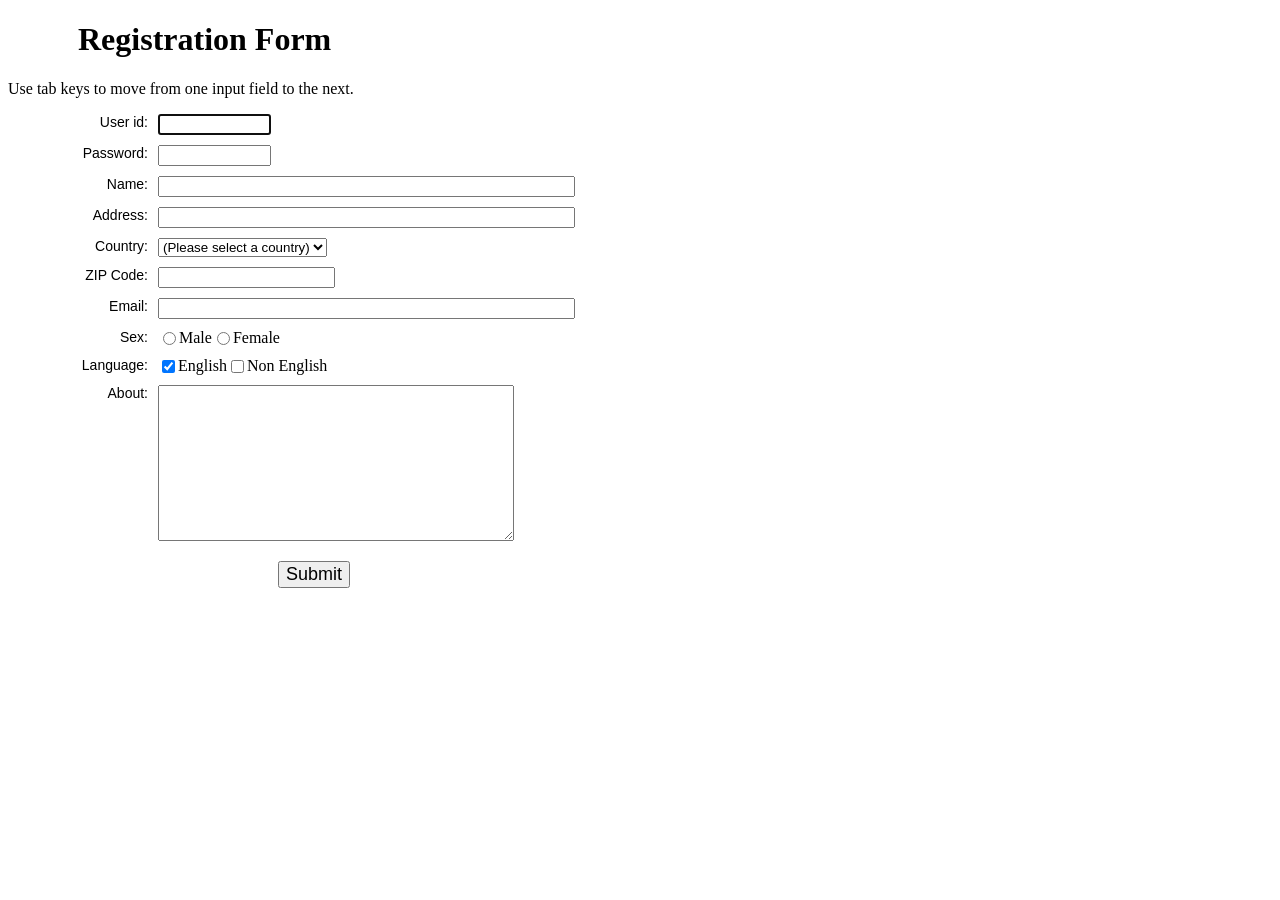
<file: fullStack/js/form-validation/index.html>
<!DOCTYPE html>
<html lang="en">

<head>
    <meta charset="utf-8">
    <title>JavaScript Form Validation using a sample registration form</title>
    <meta name="keywords" content="example, JavaScript Form Validation, Sample registration form" />
    <meta name="description" content="This document is an example of JavaScript Form Validation using a sample registration form. " />
    <link rel='stylesheet' href='js-form-validation.css' type='text/css' />
    <script src="sample-registration-form-validation.js"></script>
</head>

<body onload="document.registration.userid.focus();">
    <h1>Registration Form</h1> Use tab keys to move from one input field to the next.
    <form name='registration' onSubmit="return formValidation();">
        <ul>
            <li>
                <label for="userid">User id:</label>
            </li>
            <li>
                <input type="text" name="userid" size="12" />
            </li>
            <li>
                <label for="passid">Password:</label>
            </li>
            <li>
                <input type="password" name="passid" size="12" />
            </li>
            <li>
                <label for="username">Name:</label>
            </li>
            <li>
                <input type="text" name="username" size="50" />
            </li>
            <li>
                <label for="address">Address:</label>
            </li>
            <li>
                <input type="text" name="address" size="50" />
            </li>
            <li>
                <label for="country">Country:</label>
            </li>
            <li>
                <select name="country">
                    <option selected="" value="Default">(Please select a country)</option>
                    <option value="AF">Australia</option>
                    <option value="AL">Canada</option>
                    <option value="DZ">India</option>
                    <option value="AS">Russia</option>
                    <option value="AD">USA</option>
                </select>
            </li>
            <li>
                <label for="zip">ZIP Code:</label>
            </li>
            <li>
                <input type="text" name="zip" />
            </li>
            <li>
                <label for="email">Email:</label>
            </li>
            <li>
                <input type="text" name="email" size="50" />
            </li>
            <li>
                <label id="gender">Sex:</label>
            </li>
            <li>
                <input type="radio" name="msex" value="Male" /><span>Male</span></li>
            <li>
                <input type="radio" name="fsex" value="Female" /><span>Female</span></li>
            <li>
                <label>Language:</label>
            </li>
            <li>
                <input type="checkbox" name="en" value="en" checked /><span>English</span></li>
            <li>
                <input type="checkbox" name="nonen" value="noen" /><span>Non English</span></li>
            <li>
                <label for="desc">About:</label>
            </li>
            <li>
                <textarea name="desc" id="desc"></textarea>
            </li>
            <li>
                <input type="submit" name="submit" value="Submit" />
            </li>
        </ul>
    </form>
</body>

</html>
</file>
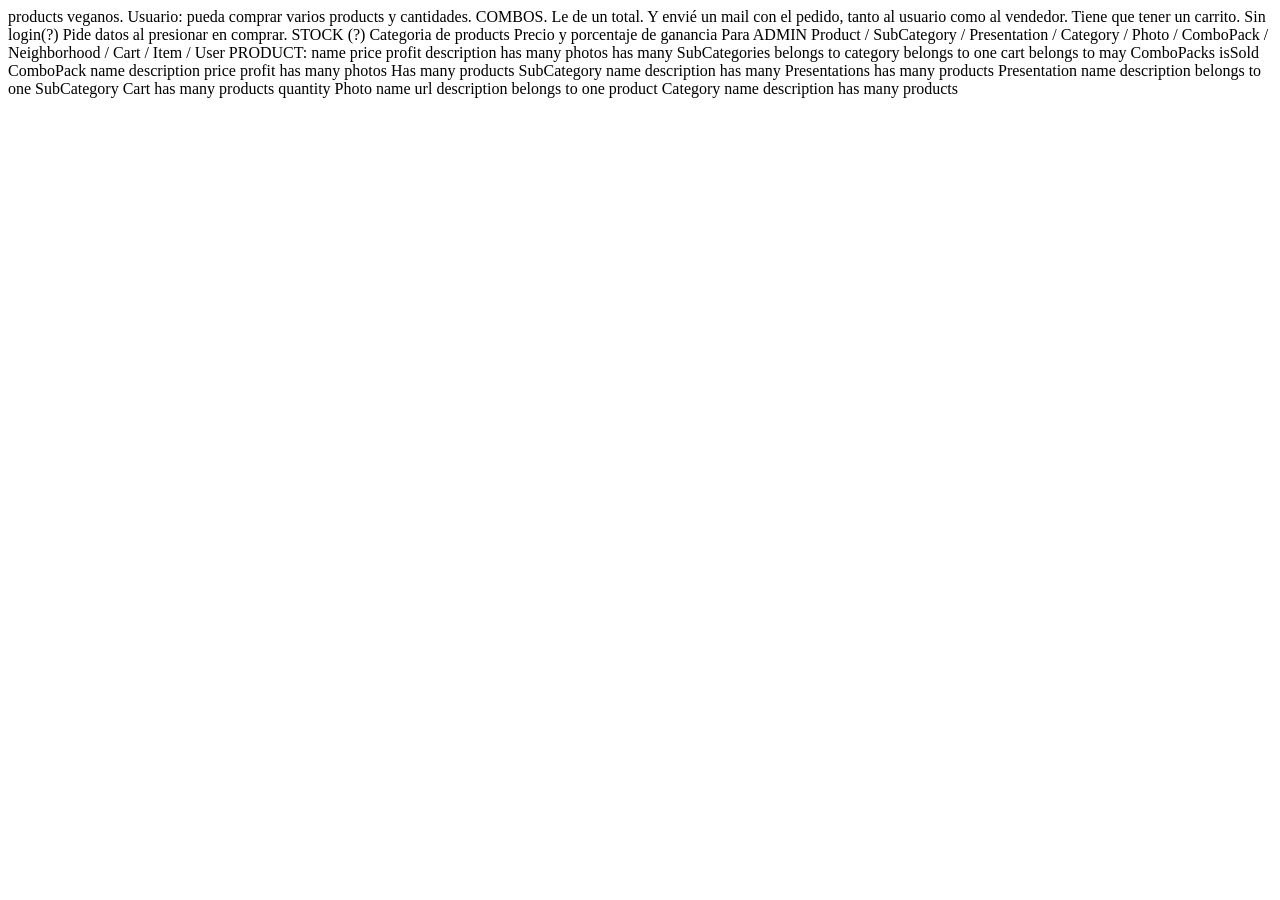
<file: victor/plan.html>
<!DOCTYPE html>
<html lang="en" dir="ltr">
  <head>
    <meta charset="utf-8">
    <title></title>
  </head>
  <body>
    products veganos.
    Usuario: pueda comprar varios products y cantidades. COMBOS. Le de un total. Y envié un mail con el pedido, tanto al usuario como al vendedor.
    Tiene que tener un carrito.
    Sin login(?)
    Pide datos al presionar en comprar.
    STOCK (?)
    Categoria de products
    Precio y porcentaje de ganancia Para ADMIN
    Product / SubCategory / Presentation / Category / Photo / ComboPack / Neighborhood / Cart / Item / User

    PRODUCT:
      name
      price
      profit
      description
      has many photos
      has many SubCategories
      belongs to category
      belongs to one cart
      belongs to may ComboPacks
      isSold
    ComboPack
      name
      description
      price
      profit
      has many photos
      Has many products
    SubCategory
      name
      description
      has many Presentations
      has many products
    Presentation
      name
      description
      belongs to one SubCategory
    Cart
      has many products
      quantity
    Photo
      name
      url
      description
      belongs to one product
    Category
      name
      description
      has many products

  </body>
</html>
</file>
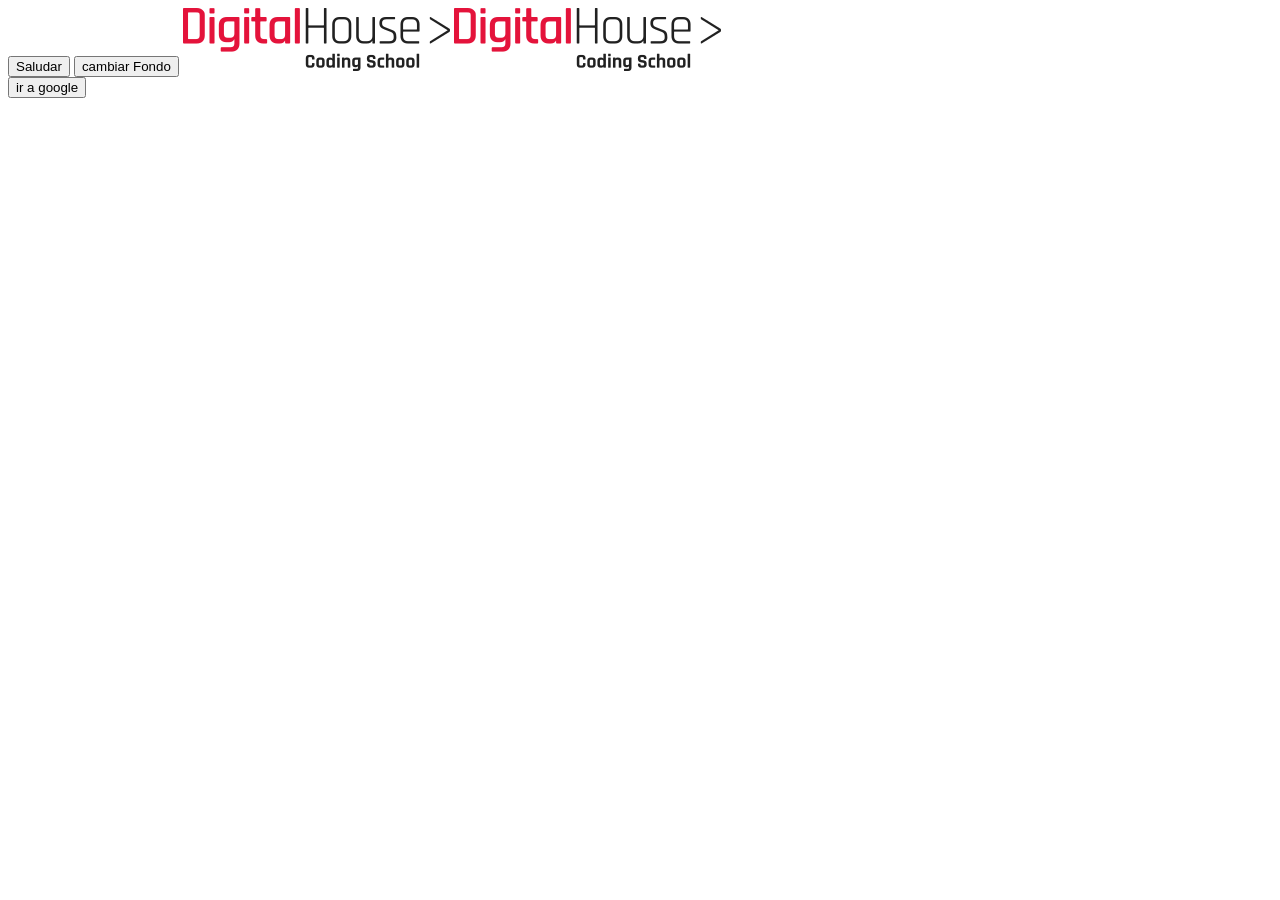
<file: fullStack/js/clase05/5.html>
<!DOCTYPE html>
<html lang="es" dir="ltr">
  <head>
    <meta charset="utf-8">
    <title></title>
  </head>
  <body id="body" >

    <button type="button" name="button">Saludar</button>
    <button type="button" name="button" id="cambiaFondo">cambiar Fondo</button>
    <img src="logo.png" alt="">
    <img src="logo.png" class="img2" alt="">
    <form id="formulario" action="http://www.google.com" method="get">
      <button type="submit" name="button">ir a google</button>
    </form>
    <script>
      var button=document.querySelector('button');
      button.addEventListener("click",function () {
      alert("hola!");
    });
      document.getElementById('cambiaFondo').onclick=function () {
        body.setAttribute('style','background-color:green');
      }
      document.querySelector('img').onmouseover=function () {
        console.log('viendo');
        console.log(event.clientX);
        console.log(event.clientY);
      }

    document.querySelector('.img2').addEventListener('click',function () {
      console.log('click');
      console.log(event.clientX);
      console.log(event.clientY);
    })

    function cambiarMiColor() {
      this.setAttribute('style','background-color:red')
    }
    document.querySelector('body').addEventListener('click',cambiarMiColor);
    document.querySelector('body').removeEventListener('click',cambiarMiColor);

      document.getElementById('formulario').addEventListener('click',function (event) {
      event.preventDefault();
      alert('aaah');
    });
    </script>
  </body>
</html>
</file>
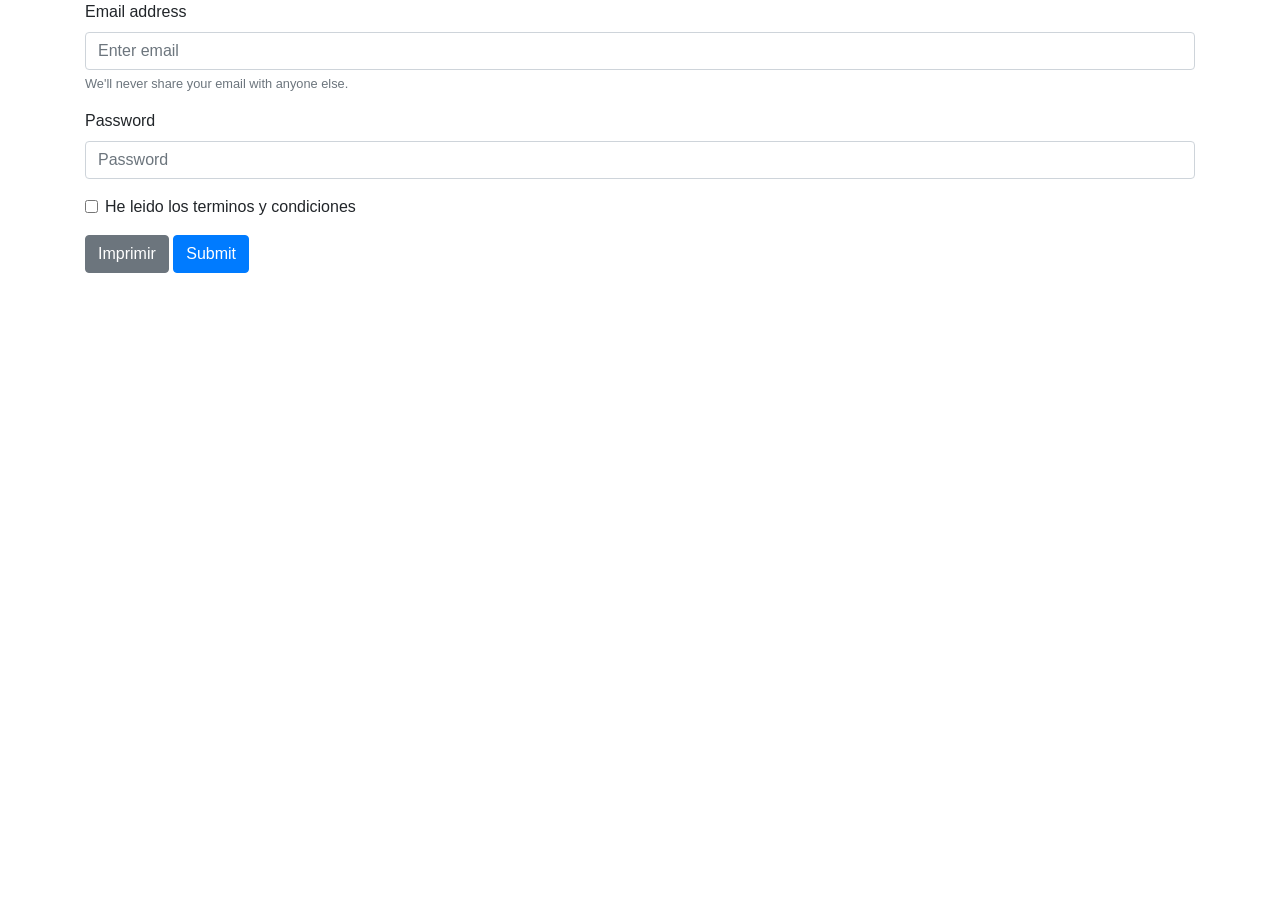
<file: fullStack/js/clase05/ejemplo bootstrap final de la clase.html>
<!doctype html>
<html lang="en">
  <head>
    <!-- Required meta tags -->
    <meta charset="utf-8">
    <meta name="viewport" content="width=device-width, initial-scale=1, shrink-to-fit=no">

    <!-- Bootstrap CSS -->
    <link rel="stylesheet" href="https://stackpath.bootstrapcdn.com/bootstrap/4.1.1/css/bootstrap.min.css" integrity="sha384-WskhaSGFgHYWDcbwN70/dfYBj47jz9qbsMId/iRN3ewGhXQFZCSftd1LZCfmhktB" crossorigin="anonymous">

    <title>Hello, world!</title>
  </head>
  <body>
    <div class="container">
      <div class="row">
        <div class="col-sm">
          <form name="signinForm">
            <div class="form-group">
              <label for="exampleInputEmail1">Email address</label>
              <input name="email" type="text" class="form-control" id="exampleInputEmail1" aria-describedby="emailHelp" placeholder="Enter email">
              <small id="emailHelp" class="form-text text-muted">We'll never share your email with anyone else.</small>
            </div>
            <div class="form-group">
              <label for="exampleInputPassword1">Password</label>
              <input name="password" type="password" class="form-control" id="exampleInputPassword1" placeholder="Password">
            </div>
            <div class="form-group form-check">
              <input name="terms" type="checkbox" class="form-check-input" id="terms">
              <label class="form-check-label" for="terms">He leido los terminos y condiciones</label>
            </div>
            <button type="button" value="imprimir" class="btn btn-secondary" onclick="imprimirFormulario()">Imprimir</button>
            <button type="submit" value="submit" class="btn btn-primary">Submit</button>
          </form>
        </div>
      </div>
    </div>

    <!-- Optional JavaScript -->
    <!-- jQuery first, then Popper.js, then Bootstrap JS -->
    <script src="https://code.jquery.com/jquery-3.3.1.slim.min.js" integrity="sha384-q8i/X+965DzO0rT7abK41JStQIAqVgRVzpbzo5smXKp4YfRvH+8abtTE1Pi6jizo" crossorigin="anonymous"></script>
    <script src="https://cdnjs.cloudflare.com/ajax/libs/popper.js/1.14.3/umd/popper.min.js" integrity="sha384-ZMP7rVo3mIykV+2+9J3UJ46jBk0WLaUAdn689aCwoqbBJiSnjAK/l8WvCWPIPm49" crossorigin="anonymous"></script>
    <script src="https://stackpath.bootstrapcdn.com/bootstrap/4.1.1/js/bootstrap.min.js" integrity="sha384-smHYKdLADwkXOn1EmN1qk/HfnUcbVRZyYmZ4qpPea6sjB/pTJ0euyQp0Mk8ck+5T" crossorigin="anonymous"></script>
    <script>
      var signinForm = document.forms.signinForm
      var regexMail = /^[a-zA-Z0-9._-]+@[a-zA-Z0-9.-]+\.[a-zA-Z]{2,6}$/;

      function imprimirFormulario() {
        for (var i = 0; i < signinForm.elements.length; i++) {
          console.log(signinForm.elements[i].value)
        }
      }

      function isEmailValid() {
        var email = signinForm.elements.email
        if (!regexMail.test(email.value)) {
          email.classList.add('is-invalid')
          alert("Email invalido")
          return false
        }
        email.classList.remove('is-invalid')
        return true
      }

      function isPasswordValid() {
        // var password = signinForm.elements.
        var { password } = signinForm.elements
        if (password.value.length === 0) {
          password.classList.add('is-invalid')
          alert('El campo password es obligatorio')
          return false
        }
        password.classList.remove('is-invalid')
        return true
      }

      function isTermsValid() {
        var { terms } = signinForm.elements
        if (!terms.checked) {
          terms.classList.add('is-invalid')
          alert('Tenes que leer los terminos y condiciones')
          return false
        }
        terms.classList.remove('is-invalid')
        return true
      }

      function isFormValid() {
        debugger
        if (!isEmailValid()) return false
        if (!isPasswordValid()) return false
        if (!isTermsValid()) return false

        return true
      }

      signinForm.onsubmit = function onsubmit(ev) {
        ev.preventDefault()

        if (!isFormValid()) {
          return
        }

        this.submit()
      }
    </script>
  </body>
</html>
</file>
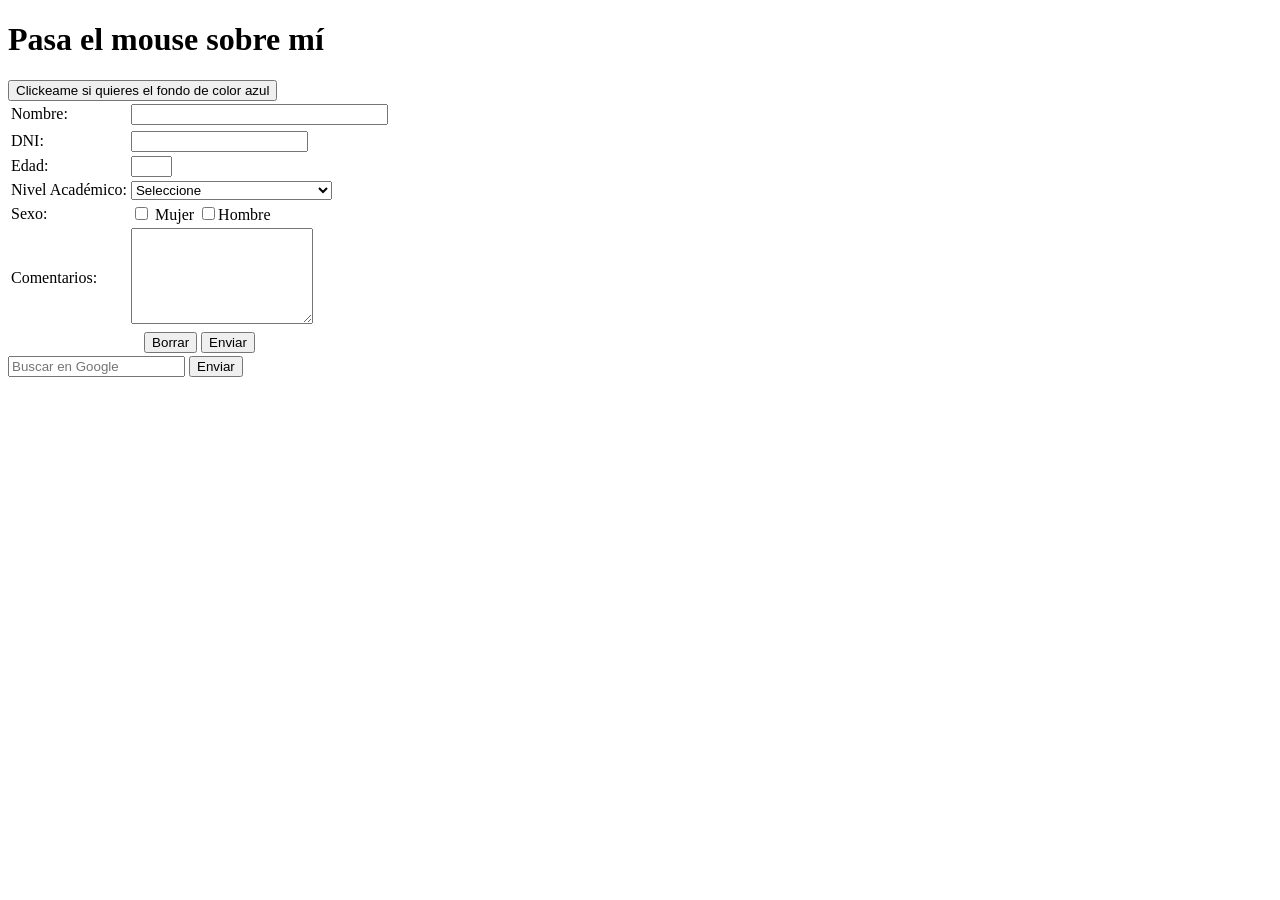
<file: fullStack/js/clase05/valida_entrada.html>
<!DOCTYPE html>
<html>
        <!–Programa muy simple para demostrar las validaciones usando Javascrip –>
        <!–MSc Angel Daniel Fuentes – Digital House –>
        <head>
        <title>Demostración sencilla de como se valida usando Javascrip</title>
            <meta charset="utf8">
        </head>
<body>

<h1 id="fondo">Pasa el mouse sobre mí</h1>


<button>Clickeame si quieres el fondo de color azul</button>

<form name="fvalida" id="formulario">
        <table>
        <tr>
        <td>Nombre: </td>
        <td><input  type="text" id = "nombre" name="nombre" size="30" maxlength="100"></td>
        </tr>
        <tr>
        <tr>
        <td>DNI: </td>
        <td><input type="text" id = "dni" name="dni"></td>
        </tr>
        <tr>
        <td>Edad: </td>
        <td><input type="text" id = "edad" name="edad" size="3" maxlength="2"></td>
        </tr>
        <tr>
        <td>Nivel Académico:</td>
        <td>
        <select id= "nivel" name="nivel">
        <option value="Elegir">Seleccione</option>
        <option value="Bachiller">Bachiller</option>
        <option value="TSU">Técnico Superior Universitario</option>
        <option value="Universitario">Universitario</option>
        <option value="Especialización">Especialización</option>
        <option value="Maestria">Maestría</option>
        <option value="Doctorado">Doctorado</option>
        <option value="Post Doctorado">Post Doctorado</option>
        </select>
        </td>
        </tr>

        <tr>
        <td>Sexo:</td>
        <td>
          <input name="sexo" id="mujer" type="checkbox" value="M">
          <label for="mujer">Mujer</label>
          <input name="sexo" type="checkbox" value="H">Hombre</input>
        </td>
        </tr>

        <tr>
        <td>Comentarios:</td>
        <td>
          <textarea name="comentarios" id="comentarios" rows="6"></textarea>
        </td>
        </tr>
        <tr>
            <td colspan='2' align="center">
              <input type="reset" value="Borrar">
              <input type="submit" value="Enviar">
            </td>
        </tr>
        </table>
        </form>

        <form action="https://www.google.com/search" method="GET">
          <input type="text" name="q" placeholder="Buscar en Google">
          <input type="submit" value="Enviar">
        </form>


<!-- Validaciones en Javascript-->
<script>

    document.getElementById("fondo").addEventListener("mouseover", mouseOver);
    document.getElementById("fondo").addEventListener("mouseout", mouseOut);
    document.fvalida.onsubmit = valida_envia_datos

    document.fvalida.elements.nivel.onchange = function () {
      alert('cambio el nivel: ' + document.fvalida.elements.nivel.value)
    }

    function mouseOver() {
        document.getElementById("fondo").style.color = "red";
    }

    function mouseOut() {
        document.getElementById("fondo").style.color = "black";
    }

//Ejecutando efecto sobre el fondo de la pantalla

    var documento = document.querySelector("body");
    var boton = document.querySelector("button");
    boton.addEventListener('click', cambiarColor);

    function cambiarColor() {
        documento.style.backgroundColor= "blue";

    }

    function valida_envia_datos(evento){
      evento.preventDefault()
      //valido el nombre
        if (document.getElementById('nombre').value.length===0){
         alert('Indique su nombre, este campo no lo puede dejar en blanco');
         document.fvalida.elements.nombre.focus();
         return 0;
        }
        var regDNI = /\d{8}/
        if (!regDNI.test(document.fvalida.dni.value)) {
          return alert("Ingrese un DNI valido de 8 caracteres")
        }
        //valido la edad. tiene que ser entero mayor que 18
        //edad = document.fvalida.edad.value;
        if (document.getElementById('formulario').elements['edad'].value==""){
         alert('Tiene que indicar su edad.');
         document.fvalida.edad.focus();
         return 0;
         }else{
           if (document.getElementById('edad').value <18){
            alert('Debe ser mayor de edad.');
            document.fvalida.edad.focus();
            return 0;
          }
        }
        //valido el Nivel Académico
        //if (document.fvalida.nivel.selectedIndex==0){
        if (document.getElementById('nivel').selectedIndex==0){
            alert('Debe seleccionar un Nivel de Estudio.');
            document.fvalida.nivel.focus();
            return 0;
        }
        if(document.getElementById("comentarios").value === "" ) {
          return alert("Ingrese un comentario");
        }

        //Aquí se simula que se estan enviando los datos del formulario
        alert('Muchas gracias por practicar y enviar estos datos');
        document.fvalida.submit();
    }
//Con la instrucción  /script> se cierra el scrip de javascript


</script>
</body>
</html>
</file>
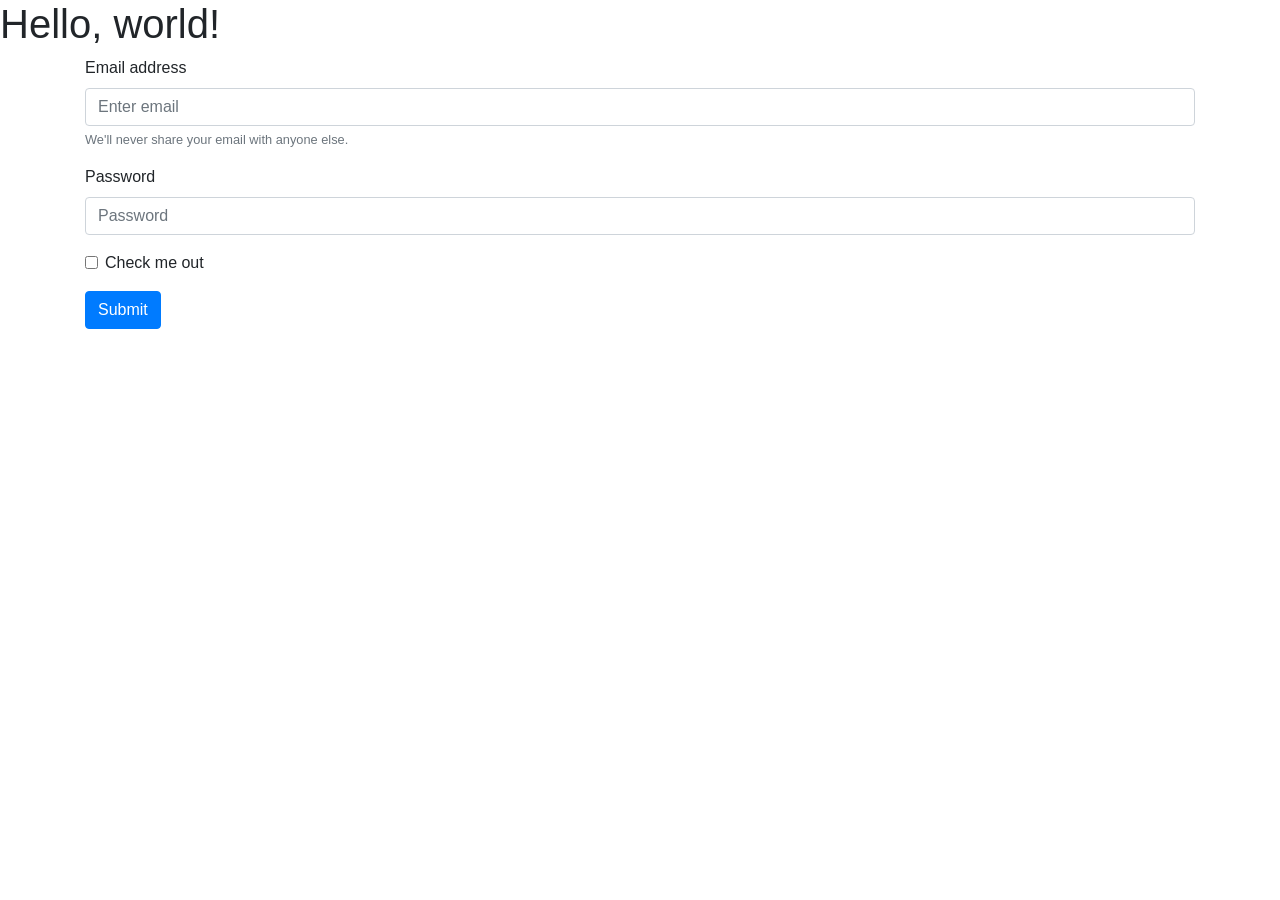
<file: fullStack/js/clase06/ej.html>
<!doctype html>
<html lang="en">
  <head>
    <!-- Required meta tags -->
    <meta charset="utf-8">
    <meta name="viewport" content="width=device-width, initial-scale=1, shrink-to-fit=no">

    <!-- Bootstrap CSS -->
    <link rel="stylesheet" href="https://stackpath.bootstrapcdn.com/bootstrap/4.1.1/css/bootstrap.min.css" integrity="sha384-WskhaSGFgHYWDcbwN70/dfYBj47jz9qbsMId/iRN3ewGhXQFZCSftd1LZCfmhktB" crossorigin="anonymous">

    <title>Hello, world!</title>
  </head>
  <body>
    <h1>Hello, world!</h1>
      <div class="container">

        <form id="idFormulario">
          <div class="form-group">
            <label for="exampleInputEmail1">Email address</label>
            <input type="email" class="form-control" id="exampleInputEmail1" aria-describedby="emailHelp" placeholder="Enter email">
            <small id="emailHelp" class="form-text text-muted">We'll never share your email with anyone else.</small>
          </div>
          <div class="form-group">
            <label for="exampleInputPassword1">Password</label>
            <input type="password" class="form-control" id="exampleInputPassword1" placeholder="Password">
          </div>
          <div class="form-group form-check">
            <input type="checkbox" class="form-check-input" id="exampleCheck1">
            <label class="form-check-label" for="exampleCheck1">Check me out</label>
          </div>
          <button type="submit" class="btn btn-primary">Submit</button>
        </form>

      </div>
    <!-- Optional JavaScript -->
    <!-- jQuery first, then Popper.js, then Bootstrap JS -->
    <script src="https://code.jquery.com/jquery-3.3.1.slim.min.js" integrity="sha384-q8i/X+965DzO0rT7abK41JStQIAqVgRVzpbzo5smXKp4YfRvH+8abtTE1Pi6jizo" crossorigin="anonymous"></script>
    <script src="https://cdnjs.cloudflare.com/ajax/libs/popper.js/1.14.3/umd/popper.min.js" integrity="sha384-ZMP7rVo3mIykV+2+9J3UJ46jBk0WLaUAdn689aCwoqbBJiSnjAK/l8WvCWPIPm49" crossorigin="anonymous"></script>
    <script src="https://stackpath.bootstrapcdn.com/bootstrap/4.1.1/js/bootstrap.min.js" integrity="sha384-smHYKdLADwkXOn1EmN1qk/HfnUcbVRZyYmZ4qpPea6sjB/pTJ0euyQp0Mk8ck+5T" crossorigin="anonymous"></script>
  </body>
  <script>
    var form = document.getElementById(idFormulario);
    
  </script>
</html>
</file>
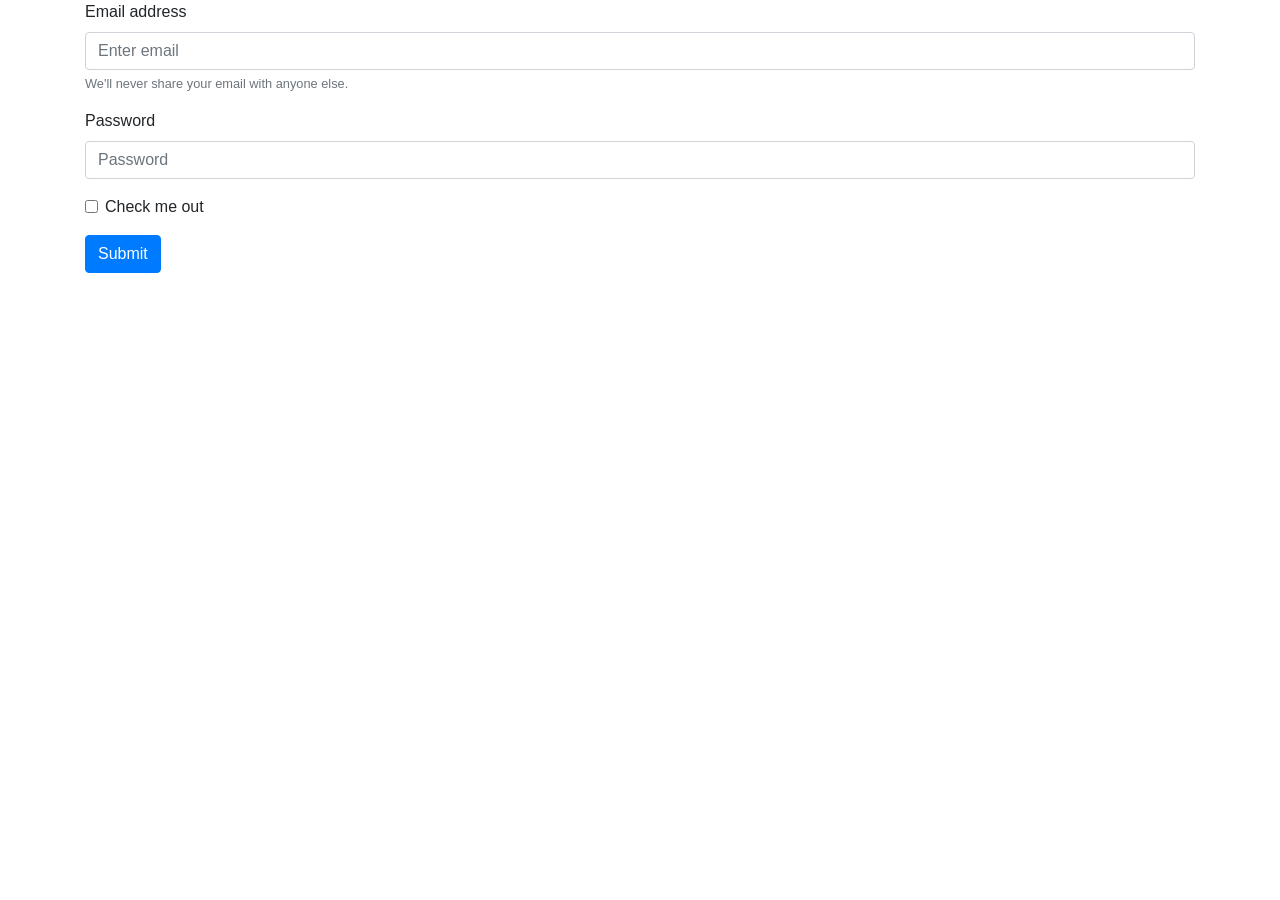
<file: fullStack/js/clase06/ejemplo bootstra.html>
<!doctype html>
<html lang="en">
  <head>
    <!-- Required meta tags -->
    <meta charset="utf-8">
    <meta name="viewport" content="width=device-width, initial-scale=1, shrink-to-fit=no">

    <!-- Bootstrap CSS -->
    <link rel="stylesheet" href="https://stackpath.bootstrapcdn.com/bootstrap/4.1.1/css/bootstrap.min.css" integrity="sha384-WskhaSGFgHYWDcbwN70/dfYBj47jz9qbsMId/iRN3ewGhXQFZCSftd1LZCfmhktB" crossorigin="anonymous">

    <title>Hello, world!</title>
  </head>
  <body>
    <div class="container">
      <div class="row">
        <div class="col-sm">
          <form name="signinForm">
            <div class="form-group">
              <label for="exampleInputEmail1">Email address</label>
              <input name="email" type="text" class="form-control" id="exampleInputEmail1" aria-describedby="emailHelp" placeholder="Enter email">
              <small id="emailHelp" class="form-text text-muted">We'll never share your email with anyone else.</small>
            </div>
            <div class="form-group">
              <label for="exampleInputPassword1">Password</label>
              <input name="password" type="password" class="form-control" id="exampleInputPassword1" placeholder="Password">
            </div>
            <div class="form-group form-check">
              <input type="checkbox" class="form-check-input" id="exampleCheck1">
              <label class="form-check-label" for="exampleCheck1">Check me out</label>
            </div>
            <button type="submit" class="btn btn-primary">Submit</button>
          </form>
        </div>
      </div>
    </div>

    <!-- Optional JavaScript -->
    <!-- jQuery first, then Popper.js, then Bootstrap JS -->
    <script src="https://code.jquery.com/jquery-3.3.1.slim.min.js" integrity="sha384-q8i/X+965DzO0rT7abK41JStQIAqVgRVzpbzo5smXKp4YfRvH+8abtTE1Pi6jizo" crossorigin="anonymous"></script>
    <script src="https://cdnjs.cloudflare.com/ajax/libs/popper.js/1.14.3/umd/popper.min.js" integrity="sha384-ZMP7rVo3mIykV+2+9J3UJ46jBk0WLaUAdn689aCwoqbBJiSnjAK/l8WvCWPIPm49" crossorigin="anonymous"></script>
    <script src="https://stackpath.bootstrapcdn.com/bootstrap/4.1.1/js/bootstrap.min.js" integrity="sha384-smHYKdLADwkXOn1EmN1qk/HfnUcbVRZyYmZ4qpPea6sjB/pTJ0euyQp0Mk8ck+5T" crossorigin="anonymous"></script>
    <script>
      var signinForm = document.forms.signinForm
      var regexMail = /^[a-zA-Z0-9._-]+@[a-zA-Z0-9.-]+\.[a-zA-Z]{2,6}$/;

      function isEmailValid() {
        var email = signinForm.elements.email
        if (!regexMail.test(email.value)) {
          email.classList.add('is-invalid')
          return alert("Email invalido")
        }
        email.classList.remove('is-invalid')
        return true
      }
      function isPasswordValid() {
        //var password = signinForm.elements.password ===
        var {password} = signinForm.elements
        if (password.value.length===0) {
          password.classList.add('is-invalid')
          return alert("Password invalido")
        }
        password.classList.remove('is-invalid')
        return true
      }

      function isFormValid() {
        if (!isEmailValid()) return false
        if (!isPasswordValid()) return false

        return true
      }

      signinForm.onsubmit = function onsubmit(ev) {
        ev.preventDefault()

        if (!isFormValid()) {
          return
        }

        this.submit()
      }
    </script>
  </body>
</html>
</file>
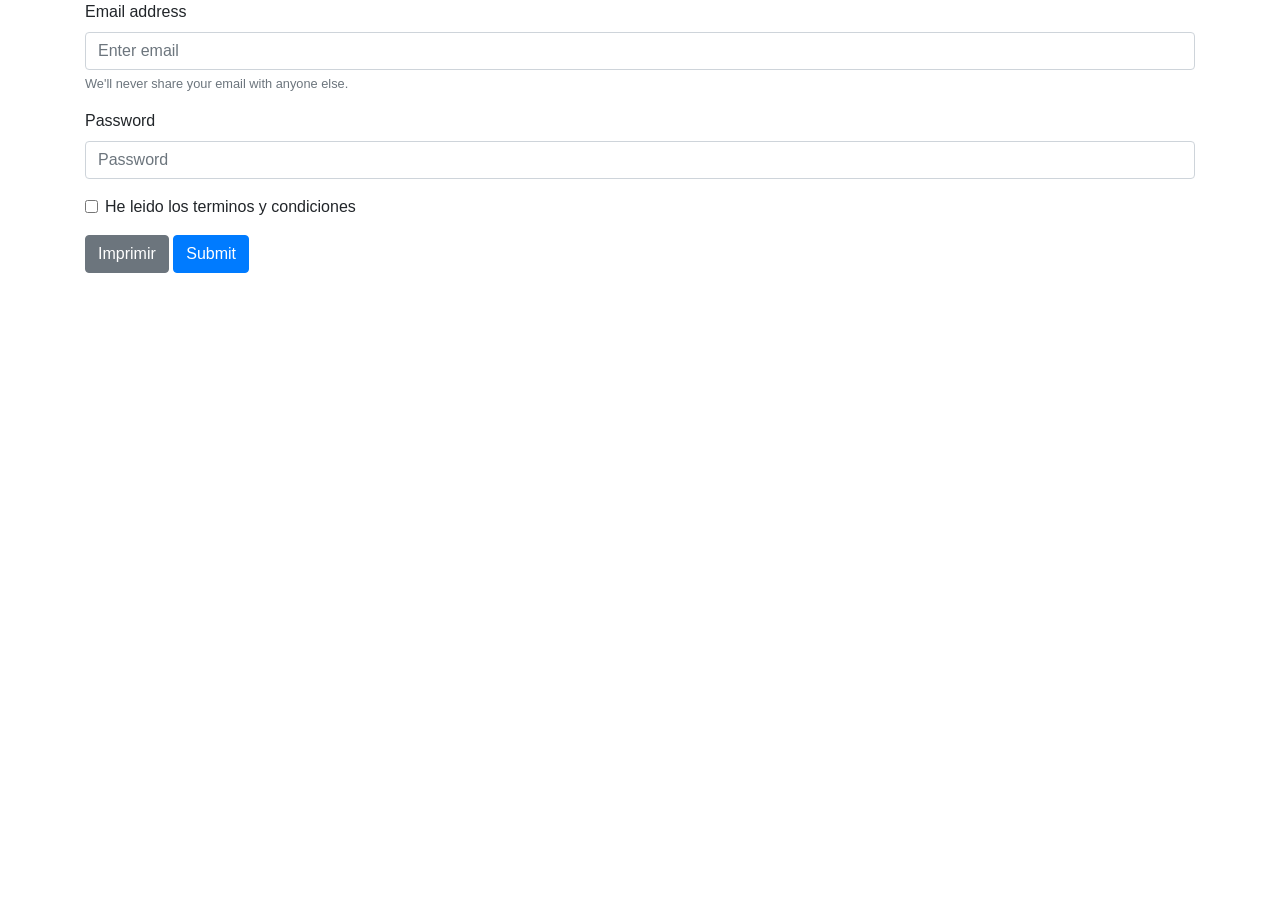
<file: fullStack/js/clase06/Javascript - clase 6 ejemplo bootstrap final de la clase.html>
<!doctype html>
<html lang="en">
  <head>
    <!-- Required meta tags -->
    <meta charset="utf-8">
    <meta name="viewport" content="width=device-width, initial-scale=1, shrink-to-fit=no">

    <!-- Bootstrap CSS -->
    <link rel="stylesheet" href="https://stackpath.bootstrapcdn.com/bootstrap/4.1.1/css/bootstrap.min.css" integrity="sha384-WskhaSGFgHYWDcbwN70/dfYBj47jz9qbsMId/iRN3ewGhXQFZCSftd1LZCfmhktB" crossorigin="anonymous">

    <title>Hello, world!</title>
  </head>
  <body>
    <div class="container">
      <div class="row">
        <div class="col-sm">
          <form name="signinForm">
            <div class="form-group">
              <label for="exampleInputEmail1">Email address</label>
              <input name="email" type="text" class="form-control" id="exampleInputEmail1" aria-describedby="emailHelp" placeholder="Enter email">
              <small id="emailHelp" class="form-text text-muted">We'll never share your email with anyone else.</small>
            </div>
            <div class="form-group">
              <label for="exampleInputPassword1">Password</label>
              <input name="password" type="password" class="form-control" id="exampleInputPassword1" placeholder="Password">
            </div>
            <div class="form-group form-check">
              <input name="terms" type="checkbox" class="form-check-input" id="terms">
              <label class="form-check-label" for="terms">He leido los terminos y condiciones</label>
            </div>
            <button type="button" value="imprimir" class="btn btn-secondary" onclick="imprimirFormulario()">Imprimir</button>
            <button type="submit" value="submit" class="btn btn-primary">Submit</button>
          </form>
        </div>
      </div>
    </div>

    <!-- Optional JavaScript -->
    <!-- jQuery first, then Popper.js, then Bootstrap JS -->
    <script src="https://code.jquery.com/jquery-3.3.1.slim.min.js" integrity="sha384-q8i/X+965DzO0rT7abK41JStQIAqVgRVzpbzo5smXKp4YfRvH+8abtTE1Pi6jizo" crossorigin="anonymous"></script>
    <script src="https://cdnjs.cloudflare.com/ajax/libs/popper.js/1.14.3/umd/popper.min.js" integrity="sha384-ZMP7rVo3mIykV+2+9J3UJ46jBk0WLaUAdn689aCwoqbBJiSnjAK/l8WvCWPIPm49" crossorigin="anonymous"></script>
    <script src="https://stackpath.bootstrapcdn.com/bootstrap/4.1.1/js/bootstrap.min.js" integrity="sha384-smHYKdLADwkXOn1EmN1qk/HfnUcbVRZyYmZ4qpPea6sjB/pTJ0euyQp0Mk8ck+5T" crossorigin="anonymous"></script>
    <script>
      var signinForm = document.forms.signinForm
      var regexMail = /^[a-zA-Z0-9._-]+@[a-zA-Z0-9.-]+\.[a-zA-Z]{2,6}$/;

      function imprimirFormulario() {
        for (var i = 0; i < signinForm.elements.length; i++) {
          console.log(signinForm.elements[i].value)
        }
      }

      function isEmailValid() {
        var email = signinForm.elements.email
        if (!regexMail.test(email.value)) {
          email.classList.add('is-invalid')
          alert("Email invalido")
          return false
        }
        email.classList.remove('is-invalid')
        return true
      }

      function isPasswordValid() {
        // var password = signinForm.elements.
        var { password } = signinForm.elements
        console.log(password);
        if (password.value.length === 0) {
          password.classList.add('is-invalid')
          alert('El campo password es obligatorio')
          return false
        }
        password.classList.remove('is-invalid')
        return true
      }

      function isTermsValid() {
        var { terms } = signinForm.elements
        if (!terms.checked) {
          terms.classList.add('is-invalid')
          alert('Tenes que leer los terminos y condiciones')
          return false
        }
        terms.classList.remove('is-invalid')
        return true
      }

      function isFormValid() {
        debugger
        if (!isEmailValid()) return false
        if (!isPasswordValid()) return false
        if (!isTermsValid()) return false

        return true
      }

      signinForm.onsubmit = function onsubmit(ev) {
        ev.preventDefault()

        if (!isFormValid()) {
          return
        }

        this.submit()
      }
    </script>
  </body>
</html>
</file>
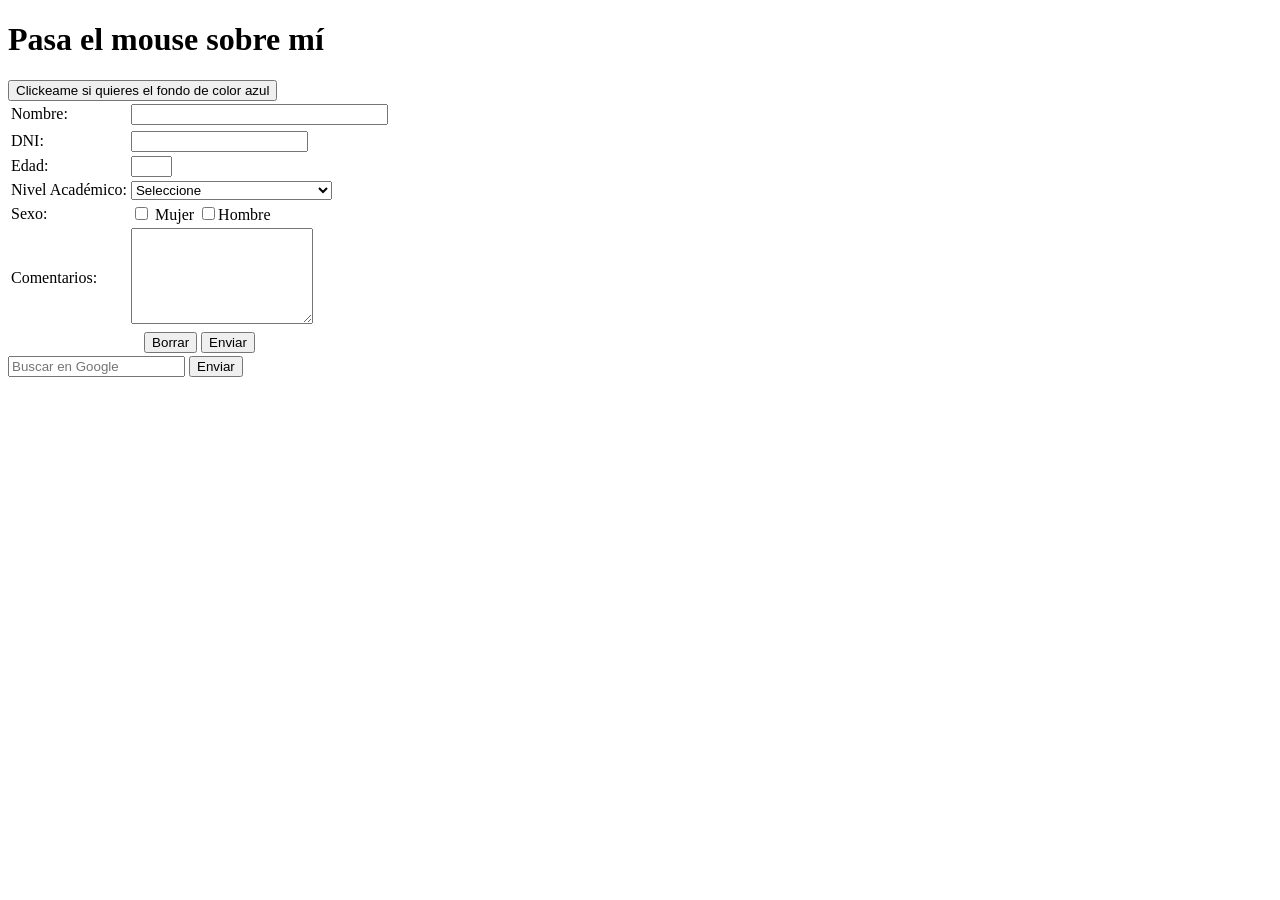
<file: fullStack/js/clase06/valida_entrada.html>
<!DOCTYPE html>
<html>
        <!–Programa muy simple para demostrar las validaciones usando Javascrip –>
        <!–MSc Angel Daniel Fuentes – Digital House –>
        <head>
        <title>Demostración sencilla de como se valida usando Javascrip</title>
            <meta charset="utf8">
        </head>
<body>

<h1 id="fondo">Pasa el mouse sobre mí</h1>


<button>Clickeame si quieres el fondo de color azul</button>

<form name="fvalida" id="formulario">
        <table>
        <tr>
        <td>Nombre: </td>
        <td><input required type="text" id = "nombre" name="nombre" size="30" maxlength="100"></td>
        </tr>
        <tr>
        <tr>
        <td>DNI: </td>
        <td><input type="text" id = "dni" name="dni"></td>
        </tr>
        <tr>
        <td>Edad: </td>
        <td><input type="text" id = "edad" name="edad" size="3" maxlength="2"></td>
        </tr>
        <tr>
        <td>Nivel Académico:</td>
        <td>
        <select id= "nivel" name="nivel">
        <option value="Elegir">Seleccione</option>
        <option value="Bachiller">Bachiller</option>
        <option value="TSU">Técnico Superior Universitario</option>
        <option value="Universitario">Universitario</option>
        <option value="Especialización">Especialización</option>
        <option value="Maestria">Maestría</option>
        <option value="Doctorado">Doctorado</option>
        <option value="Post Doctorado">Post Doctorado</option>
        </select>
        </td>
        </tr>

        <tr>
        <td>Sexo:</td>
        <td>
          <input name="sexo" id="mujer" type="checkbox" value="M">
          <label for="mujer">Mujer</label>
          <input name="sexo" type="checkbox" value="H">Hombre</input>
        </td>
        </tr>

        <tr>
        <td>Comentarios:</td>
        <td>
          <textarea name="comentarios" id="comentarios" rows="6"></textarea>
        </td>
        </tr>
        <tr>
            <td colspan='2' align="center">
              <input type="reset" value="Borrar">
              <input type="submit" value="Enviar">
            </td>
        </tr>
        </table>
        </form>

        <form action="https://www.google.com/search" method="POST">
          <input type="text" name="q" placeholder="Buscar en Google">
          <input type="submit" value="Enviar">
        </form>


<!-- Validaciones en Javascript-->
<script>

    document.getElementById("fondo").addEventListener("mouseover", mouseOver);
    document.getElementById("fondo").addEventListener("mouseout", mouseOut);
    document.fvalida.onsubmit = valida_envia_datos

    document.fvalida.elements.nivel.onchange = function () {
      alert('cambio el nivel: ' + document.fvalida.elements.nivel.value)
    }

    function mouseOver() {
        document.getElementById("fondo").style.color = "red";
    }

    function mouseOut() {
        document.getElementById("fondo").style.color = "black";
    }

//Ejecutando efecto sobre el fondo de la pantalla

    var documento = document.querySelector("body");
    var boton = document.querySelector("button");
    boton.addEventListener('click', cambiarColor);

    function cambiarColor() {
        documento.style.backgroundColor= "blue";

    }

    function valida_envia_datos(evento){
      evento.preventDefault()
//valido el nombre
if (document.getElementById('nombre').value.length===0){
 alert('Indique su nombre, este campo no lo puede dejar en blanco');
 document.fvalida.elements.nombre.focus();
 return 0;
}

var regDNI = /\d{8}/
if (!regDNI.test(document.fvalida.dni.value)) {
  return alert("Ingrese un DNI valido de 8 caracteres")
}

//valido la edad. tiene que ser entero mayor que 18
//edad = document.fvalida.edad.value;

if (document.getElementById('formulario').elements['edad'].value==""){
 alert('Tiene que indicar su edad.');
 document.fvalida.edad.focus();
 return 0;
 }else{
 if (document.getElementById('edad').value <18){
  alert('Debe ser mayor de edad.');
  document.fvalida.edad.focus();
  return 0;
}
}

//valido el Nivel Académico
//if (document.fvalida.nivel.selectedIndex==0){
if (document.getElementById('nivel').selectedIndex==0){
    alert('Debe seleccionar un Nivel de Estudio.');
    document.fvalida.nivel.focus();
    return 0;
}
  if(document.getElementById("comentarios").value === "" ) {
    return alert("Ingrese un comentario");
  }

//Aquí se simula que se estan enviando los datos del formulario
alert('Muchas gracias por practicar y enviar estos datos');
document.fvalida.submit();
}
//Con la instrucción  /script> se cierra el scrip de javascript


</script>
</body>
</html>
</file>
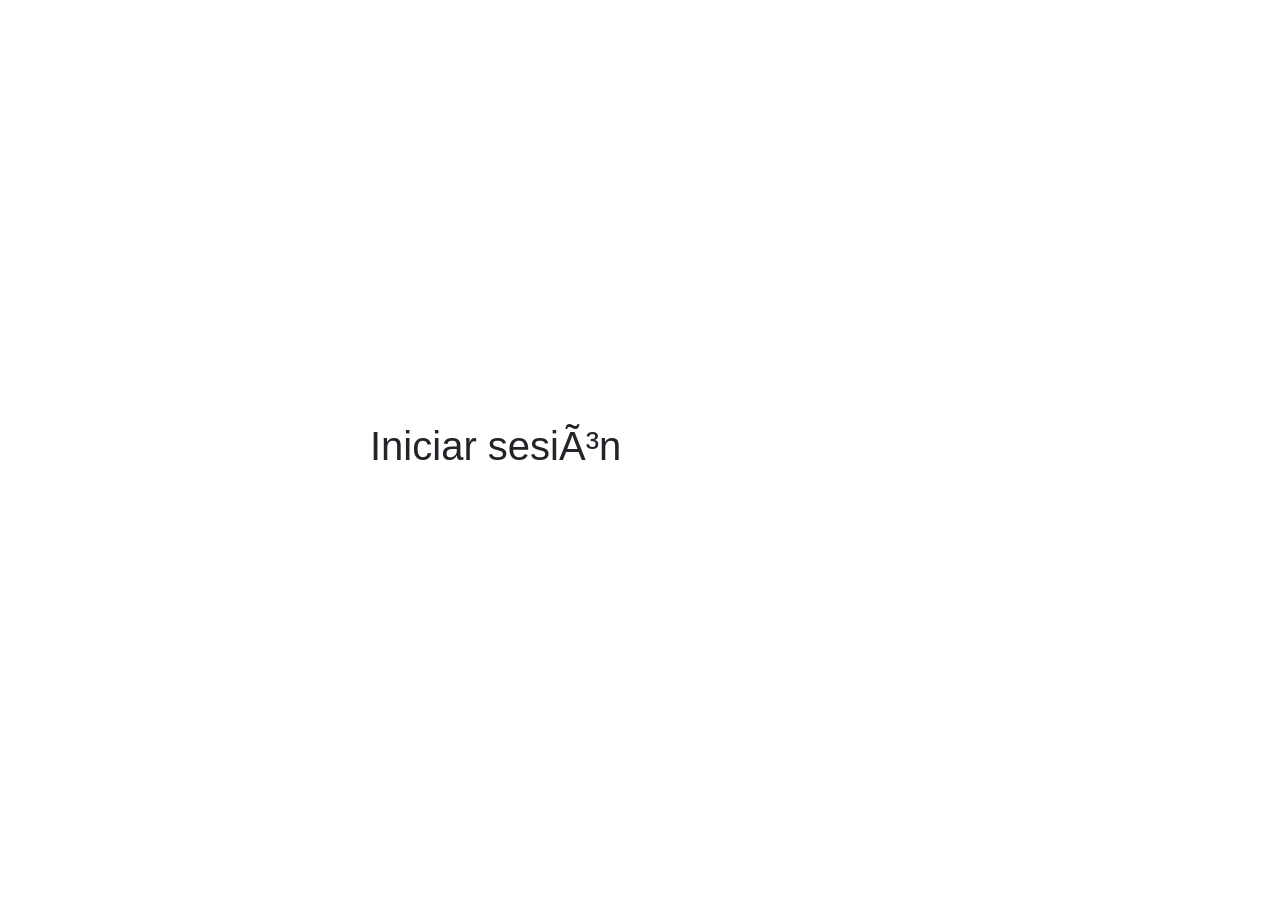
<file: fullStack/js/clase08 repaso/signin.html>
<html>
  <head>
    <title>Registration form</title>
    <link rel="stylesheet" href="https://stackpath.bootstrapcdn.com/bootstrap/4.1.1/css/bootstrap.min.css" integrity="sha384-WskhaSGFgHYWDcbwN70/dfYBj47jz9qbsMId/iRN3ewGhXQFZCSftd1LZCfmhktB" crossorigin="anonymous">
    <link rel="stylesheet" href="index.css">
  </head>
  <body>
    <div class="container">
      <div id="formContainer" class="row align-items-center">
        <div class="col-sm-6 offset-md-3">
          <h1>Iniciar sesión</h1>

        </div>
      </div>
    </div>
    <script src="https://code.jquery.com/jquery-3.3.1.slim.min.js" integrity="sha384-q8i/X+965DzO0rT7abK41JStQIAqVgRVzpbzo5smXKp4YfRvH+8abtTE1Pi6jizo" crossorigin="anonymous"></script>
    <script src="https://cdnjs.cloudflare.com/ajax/libs/popper.js/1.14.3/umd/popper.min.js" integrity="sha384-ZMP7rVo3mIykV+2+9J3UJ46jBk0WLaUAdn689aCwoqbBJiSnjAK/l8WvCWPIPm49" crossorigin="anonymous"></script>
    <script src="https://stackpath.bootstrapcdn.com/bootstrap/4.1.1/js/bootstrap.min.js" integrity="sha384-smHYKdLADwkXOn1EmN1qk/HfnUcbVRZyYmZ4qpPea6sjB/pTJ0euyQp0Mk8ck+5T" crossorigin="anonymous"></script>
    <script>
    </script>
  </body>
</html>
</file>
<file: fullStack/js/form-validation/js-form-validation.css>
h1 {
    margin-left: 70px;
}

form li {
    list-style: none;
    margin-bottom: 5px;
}

form ul li label {
    float: left;
    clear: left;
    width: 100px;
    text-align: right;
    margin-right: 10px;
    font-family: Verdana, Arial, Helvetica, sans-serif;
    font-size: 14px;
}

form ul li input, select, span {
    float: left;
    margin-bottom: 10px;
}

form textarea {
    float: left;
    width: 350px;
    height: 150px;
}

[type="submit"] {
    clear: left;
    margin: 20px 0 0 230px;
    font-size: 18px
}

p {
    margin-left: 70px;
    font-weight: bold;
}
</file>
<file: fullStack/js/clase08 repaso/index.css>
#formContainer {
  height: 100%;
}

#termsConditionModal .terms-text {
  max-height: 60%;
  overflow: auto;
}
</file>
